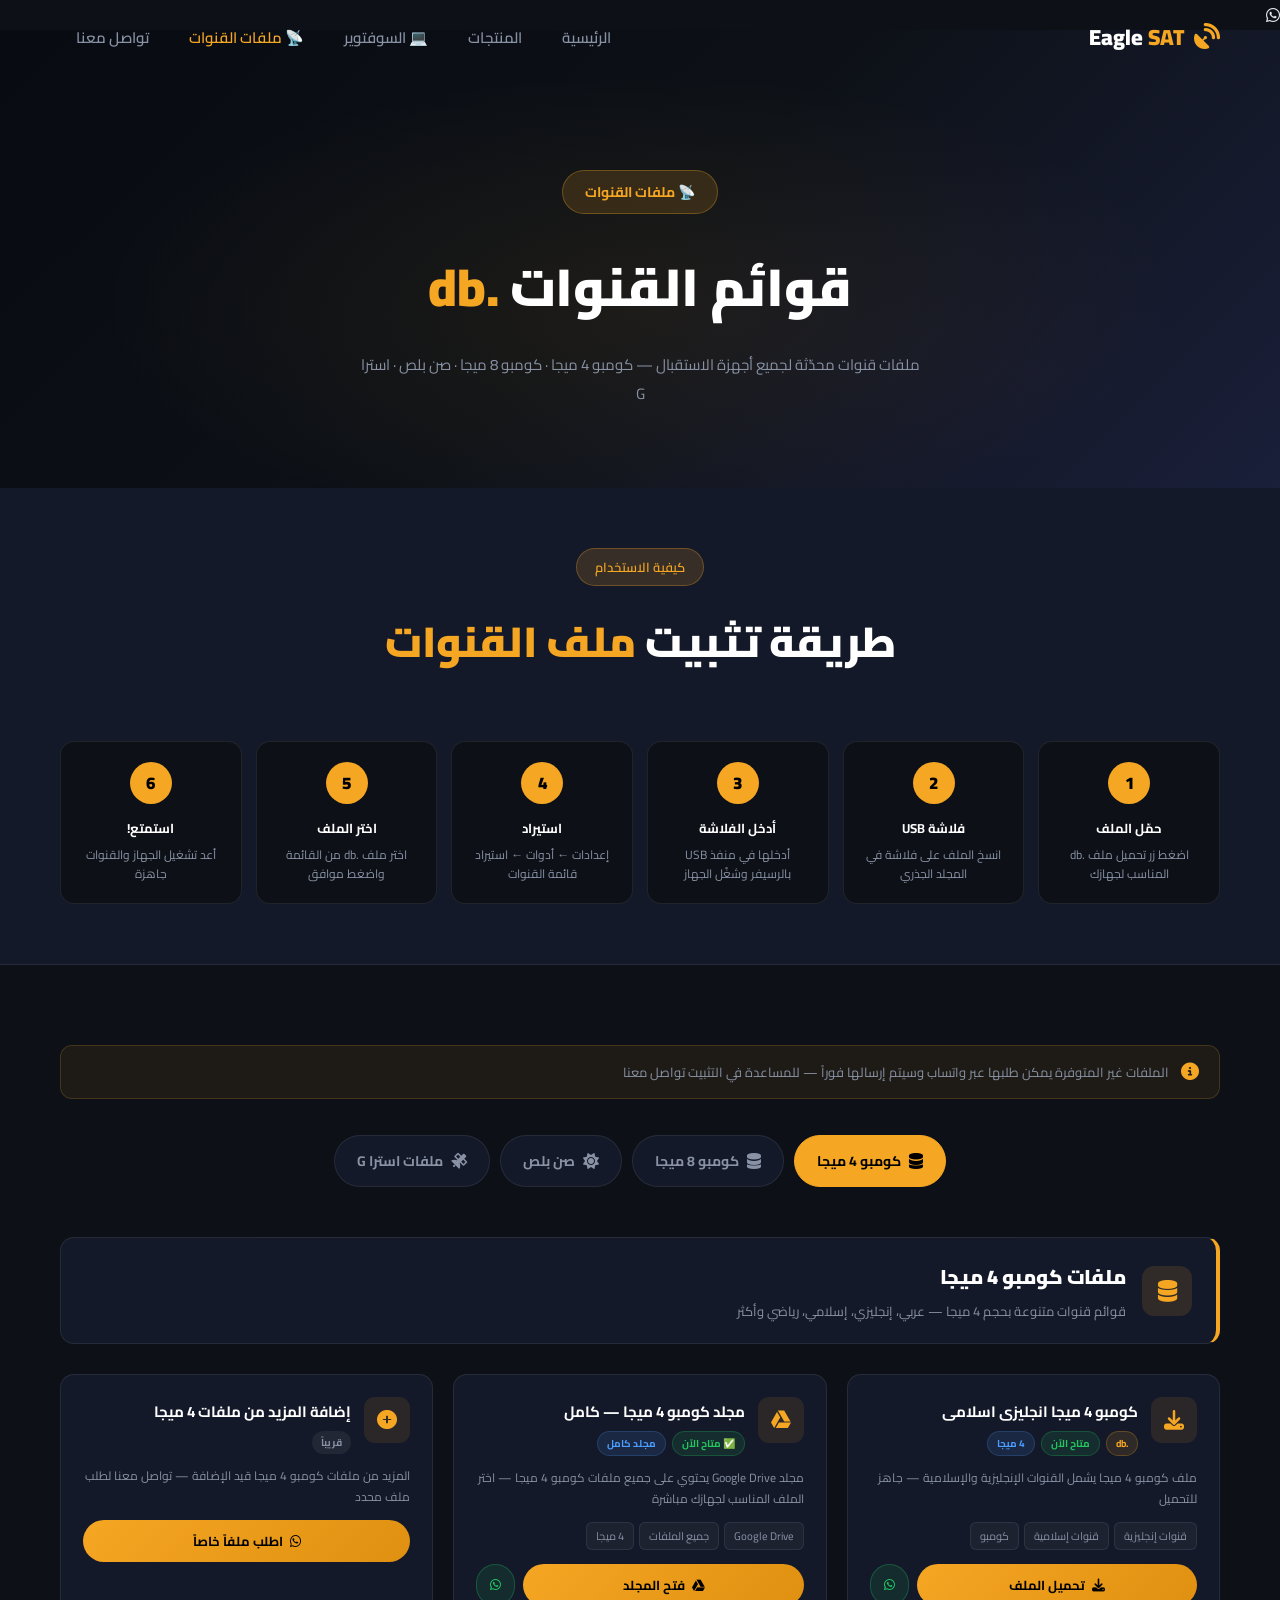
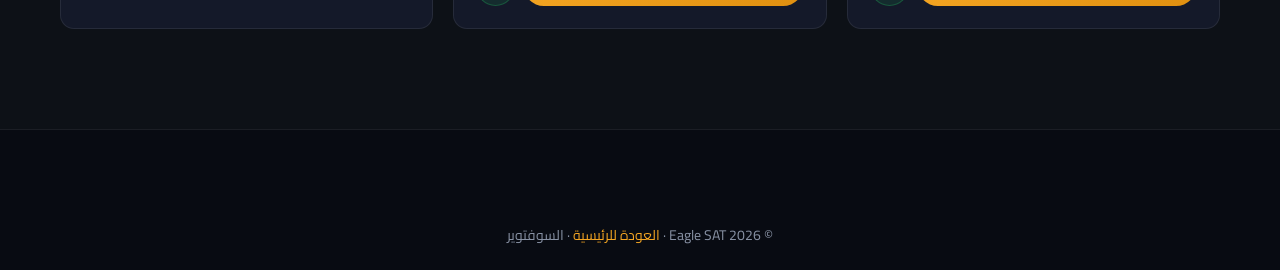
<file: channels.html>
<!DOCTYPE html>
<html lang="ar" dir="rtl">
<head>
  <meta charset="UTF-8"/>
  <meta name="viewport" content="width=device-width, initial-scale=1.0"/>
  <title>Eagle SAT — ملفات القنوات .db</title>
  <link href="https://fonts.googleapis.com/css2?family=Cairo:wght@400;600;700;900&display=swap" rel="stylesheet"/>
  <link rel="stylesheet" href="https://cdnjs.cloudflare.com/ajax/libs/font-awesome/6.5.0/css/all.min.css"/>
  <link rel="stylesheet" href="style.css"/>
  <style>
    .page-hero { padding:140px 20px 80px; text-align:center; background:linear-gradient(135deg,#080b12,#0d1117,#1a1f3a); position:relative; overflow:hidden; }
    .page-hero::after { content:''; position:absolute; inset:0; background:radial-gradient(ellipse at 50% 60%,rgba(245,166,35,0.07),transparent 60%); }
    .page-hero-content { position:relative; z-index:2; }
    .page-hero h1 { font-size:clamp(32px,5vw,52px); font-weight:900; color:#fff; margin-bottom:14px; }
    .page-hero p { color:var(--text-muted); font-size:15px; max-width:560px; margin:0 auto; }

    /* TABS */
    .cat-tabs { display:flex; flex-wrap:wrap; gap:10px; justify-content:center; margin-bottom:50px; }
    .cat-tab { display:flex; align-items:center; gap:8px; padding:12px 22px; background:var(--card-bg); border:1.5px solid var(--border); border-radius:50px; color:var(--text-muted); font-family:'Cairo',sans-serif; font-size:14px; font-weight:700; cursor:pointer; transition:var(--transition); }
    .cat-tab:hover { border-color:rgba(245,166,35,0.4); color:var(--primary); }
    .cat-tab.active { background:var(--primary); border-color:var(--primary); color:#000; }
    .cat-tab i { font-size:16px; }

    /* SECTION WRAPPER */
    .channels-section { padding:80px 0 100px; background:var(--dark); }
    .cat-section { display:none; }
    .cat-section.active { display:block; }

    /* SECTION HEADER INLINE */
    .cat-header { display:flex; align-items:center; gap:16px; margin-bottom:30px; padding:20px 24px; background:var(--card-bg); border:1px solid var(--border); border-radius:14px; border-right:4px solid var(--primary); }
    .cat-header-icon { width:50px; height:50px; min-width:50px; background:rgba(245,166,35,0.12); border-radius:12px; display:flex; align-items:center; justify-content:center; }
    .cat-header-icon i { font-size:22px; color:var(--primary); }
    .cat-header h2 { font-size:20px; font-weight:900; color:#fff; margin-bottom:4px; }
    .cat-header p { font-size:13px; color:var(--text-muted); }

    /* CHANNEL CARDS */
    .channels-grid { display:grid; grid-template-columns:repeat(auto-fill,minmax(290px,1fr)); gap:20px; }
    .ch-card { background:var(--card-bg); border:1px solid var(--border); border-radius:var(--radius); padding:22px; transition:var(--transition); position:relative; overflow:hidden; }
    .ch-card::before { content:''; position:absolute; top:0; right:0; width:100%; height:3px; background:linear-gradient(90deg,transparent,var(--primary),transparent); opacity:0; transition:var(--transition); }
    .ch-card:hover { border-color:rgba(245,166,35,0.3); transform:translateY(-4px); box-shadow:0 16px 40px rgba(0,0,0,0.4); }
    .ch-card:hover::before { opacity:1; }

    .ch-top { display:flex; align-items:flex-start; gap:13px; margin-bottom:12px; }
    .ch-icon { width:46px; height:46px; min-width:46px; background:rgba(245,166,35,0.1); border-radius:11px; display:flex; align-items:center; justify-content:center; }
    .ch-icon i { font-size:20px; color:var(--primary); }
    .ch-name { font-size:15px; font-weight:700; color:#fff; margin-bottom:5px; }
    .ch-tags { display:flex; gap:6px; flex-wrap:wrap; }
    .tag { font-size:10px; font-weight:700; padding:2px 9px; border-radius:50px; }
    .tag-db { background:rgba(245,166,35,0.12); color:var(--primary); border:1px solid rgba(245,166,35,0.25); }
    .tag-avail { background:rgba(34,197,94,0.12); color:#22c55e; border:1px solid rgba(34,197,94,0.25); }
    .tag-soon { background:rgba(255,255,255,0.06); color:var(--text-muted); }
    .tag-count { background:rgba(74,158,255,0.12); color:#4a9eff; border:1px solid rgba(74,158,255,0.2); }

    .ch-desc { color:var(--text-muted); font-size:12px; line-height:1.7; margin-bottom:13px; }
    .ch-sats { display:flex; flex-wrap:wrap; gap:5px; margin-bottom:14px; }
    .sat-tag { font-size:11px; background:rgba(255,255,255,0.04); color:var(--text-muted); padding:3px 9px; border-radius:6px; border:1px solid var(--border); }

    .ch-btns { display:flex; gap:8px; }
    .btn-dl { display:inline-flex; align-items:center; justify-content:center; gap:7px; background:linear-gradient(135deg,var(--primary),var(--primary-dark)); color:#000; font-family:'Cairo',sans-serif; font-weight:700; font-size:13px; padding:9px 16px; border-radius:50px; flex:1; transition:var(--transition); text-decoration:none; }
    .btn-dl:hover { transform:translateY(-2px); box-shadow:0 6px 20px rgba(245,166,35,0.4); }
    .btn-dl.soon { background:rgba(255,255,255,0.07); color:var(--text-muted); cursor:not-allowed; transform:none; box-shadow:none; }
    .btn-wa { display:inline-flex; align-items:center; gap:6px; background:rgba(37,211,102,0.1); color:#25d366; border:1px solid rgba(37,211,102,0.25); font-family:'Cairo',sans-serif; font-weight:700; font-size:12px; padding:9px 13px; border-radius:50px; transition:var(--transition); text-decoration:none; }
    .btn-wa:hover { background:#25d366; color:#fff; }

    /* HOW TO */
    .how-section { background:var(--card-bg); border-bottom:1px solid var(--border); padding:60px 0; }
    .how-grid { display:grid; grid-template-columns:repeat(auto-fill,minmax(180px,1fr)); gap:14px; }
    .how-step { background:var(--dark); border:1px solid var(--border); border-radius:var(--radius); padding:20px; text-align:center; }
    .how-num { width:42px; height:42px; background:var(--primary); color:#000; font-size:17px; font-weight:900; border-radius:50%; display:flex; align-items:center; justify-content:center; margin:0 auto 12px; }
    .how-step h4 { font-size:13px; font-weight:700; color:#fff; margin-bottom:5px; }
    .how-step p { color:var(--text-muted); font-size:12px; line-height:1.6; }

    /* NOTICE */
    .notice { background:rgba(245,166,35,0.07); border:1px solid rgba(245,166,35,0.18); border-radius:12px; padding:14px 20px; margin-bottom:36px; display:flex; align-items:center; gap:12px; color:var(--text-muted); font-size:13px; }
    .notice i { color:var(--primary); font-size:18px; min-width:18px; }

    @media(max-width:768px){ .cat-tab span { display:none; } .cat-tab { padding:10px 14px; } }
  </style>
</head>
<body>

  <a href="https://wa.me/201012060642" target="_blank" class="whatsapp-float"><i class="fab fa-whatsapp"></i></a>

  <nav class="navbar" id="navbar">
    <div class="nav-container">
      <div class="logo"><i class="fas fa-satellite-dish"></i><span>Eagle <span class="highlight">SAT</span></span></div>
      <ul class="nav-links" id="navLinks">
        <li><a href="index.html">الرئيسية</a></li>
        <li><a href="index.html#products">المنتجات</a></li>
        <li><a href="software.html">💻 السوفتوير</a></li>
        <li><a href="channels.html" style="color:var(--primary)">📡 ملفات القنوات</a></li>
        <li><a href="index.html#contact">تواصل معنا</a></li>
      </ul>
      <div class="hamburger" id="hamburger"><span></span><span></span><span></span></div>
    </div>
  </nav>

  <!-- HERO -->
  <div class="page-hero">
    <div class="page-hero-content">
      <div class="hero-badge">📡 ملفات القنوات</div>
      <h1>قوائم القنوات <span class="highlight">.db</span></h1>
      <p>ملفات قنوات محدّثة لجميع أجهزة الاستقبال — كومبو 4 ميجا · كومبو 8 ميجا · صن بلص · استرا G</p>
    </div>
  </div>

  <!-- HOW TO -->
  <section class="how-section">
    <div class="container">
      <div class="section-header">
        <span class="section-badge">كيفية الاستخدام</span>
        <h2>طريقة تثبيت <span class="highlight">ملف القنوات</span></h2>
      </div>
      <div class="how-grid">
        <div class="how-step"><div class="how-num">1</div><h4>حمّل الملف</h4><p>اضغط زر تحميل ملف .db المناسب لجهازك</p></div>
        <div class="how-step"><div class="how-num">2</div><h4>فلاشة USB</h4><p>انسخ الملف على فلاشة في المجلد الجذري</p></div>
        <div class="how-step"><div class="how-num">3</div><h4>أدخل الفلاشة</h4><p>أدخلها في منفذ USB بالرسيفر وشغّل الجهاز</p></div>
        <div class="how-step"><div class="how-num">4</div><h4>استيراد</h4><p>إعدادات ← أدوات ← استيراد قائمة القنوات</p></div>
        <div class="how-step"><div class="how-num">5</div><h4>اختر الملف</h4><p>اختر ملف .db من القائمة واضغط موافق</p></div>
        <div class="how-step"><div class="how-num">6</div><h4>استمتع!</h4><p>أعد تشغيل الجهاز والقنوات جاهزة</p></div>
      </div>
    </div>
  </section>

  <!-- MAIN CONTENT -->
  <section class="channels-section">
    <div class="container">

      <div class="notice">
        <i class="fas fa-info-circle"></i>
        الملفات غير المتوفرة يمكن طلبها عبر واتساب وسيتم إرسالها فوراً — للمساعدة في التثبيت تواصل معنا
      </div>

      <!-- CATEGORY TABS -->
      <div class="cat-tabs">
        <button class="cat-tab active" onclick="showCat(this,'combo4')">
          <i class="fas fa-database"></i><span>كومبو 4 ميجا</span>
        </button>
        <button class="cat-tab" onclick="showCat(this,'combo8')">
          <i class="fas fa-database"></i><span>كومبو 8 ميجا</span>
        </button>
        <button class="cat-tab" onclick="showCat(this,'sunplus')">
          <i class="fas fa-sun"></i><span>صن بلص</span>
        </button>
        <button class="cat-tab" onclick="showCat(this,'astrag')">
          <i class="fas fa-satellite"></i><span>ملفات استرا G</span>
        </button>
      </div>

      <!-- ===== كومبو 4 ميجا ===== -->
      <div class="cat-section active" id="cat-combo4">
        <div class="cat-header">
          <div class="cat-header-icon"><i class="fas fa-database"></i></div>
          <div>
            <h2>ملفات كومبو 4 ميجا</h2>
            <p>قوائم قنوات متنوعة بحجم 4 ميجا — عربي، إنجليزي، إسلامي، رياضي وأكثر</p>
          </div>
        </div>
        <div class="channels-grid">

          <div class="ch-card">
            <div class="ch-top">
              <div class="ch-icon"><i class="fas fa-download"></i></div>
              <div>
                <div class="ch-name">كومبو 4 ميجا انجليزى اسلامى</div>
                <div class="ch-tags">
                  <span class="tag tag-db">.db</span>
                  <span class="tag tag-avail">متاح الآن</span>
                  <span class="tag tag-count">4 ميجا</span>
                </div>
              </div>
            </div>
            <p class="ch-desc">ملف كومبو 4 ميجا يشمل القنوات الإنجليزية والإسلامية — جاهز للتحميل</p>
            <div class="ch-sats">
              <span class="sat-tag">قنوات إنجليزية</span>
              <span class="sat-tag">قنوات إسلامية</span>
              <span class="sat-tag">كومبو</span>
            </div>
            <div class="ch-btns">
              <a href="https://drive.google.com/uc?export=download&id=1BWoKT7B6Hfti8eqqPzzRZDi87PbA__Z4"
                 target="_blank" class="btn-dl">
                <i class="fas fa-download"></i> تحميل الملف
              </a>
              <a href="https://wa.me/201012060642?text=أريد مساعدة في ملف كومبو 4 ميجا انجليزى اسلامى"
                 target="_blank" class="btn-wa">
                <i class="fab fa-whatsapp"></i>
              </a>
            </div>
          </div>

          <div class="ch-card">
            <div class="ch-top">
              <div class="ch-icon"><i class="fab fa-google-drive"></i></div>
              <div>
                <div class="ch-name">مجلد كومبو 4 ميجا — كامل</div>
                <div class="ch-tags">
                  <span class="tag tag-avail">✅ متاح الآن</span>
                  <span class="tag tag-count">مجلد كامل</span>
                </div>
              </div>
            </div>
            <p class="ch-desc">مجلد Google Drive يحتوي على جميع ملفات كومبو 4 ميجا — اختر الملف المناسب لجهازك مباشرة</p>
            <div class="ch-sats">
              <span class="sat-tag">Google Drive</span>
              <span class="sat-tag">جميع الملفات</span>
              <span class="sat-tag">4 ميجا</span>
            </div>
            <div class="ch-btns">
              <a href="https://drive.google.com/drive/folders/1DBQa3uVEqFCukltZRsmZpNtvetyqsH1M?usp=drive_link"
                 target="_blank" class="btn-dl">
                <i class="fab fa-google-drive"></i> فتح المجلد
              </a>
              <a href="https://wa.me/201012060642?text=أريد مساعدة في ملفات كومبو 4 ميجا"
                 target="_blank" class="btn-wa">
                <i class="fab fa-whatsapp"></i>
              </a>
            </div>
          </div>

          <div class="ch-card">
            <div class="ch-top">
              <div class="ch-icon"><i class="fas fa-plus-circle"></i></div>
              <div>
                <div class="ch-name">إضافة المزيد من ملفات 4 ميجا</div>
                <div class="ch-tags"><span class="tag tag-soon">قريباً</span></div>
              </div>
            </div>
            <p class="ch-desc">المزيد من ملفات كومبو 4 ميجا قيد الإضافة — تواصل معنا لطلب ملف محدد</p>
            <div class="ch-btns">
              <a href="https://wa.me/201012060642?text=أريد ملف كومبو 4 ميجا: "
                 target="_blank" class="btn-dl">
                <i class="fab fa-whatsapp"></i> اطلب ملفاً خاصاً
              </a>
            </div>
          </div>

        </div>
      </div>

      <!-- ===== كومبو 8 ميجا ===== -->
      <div class="cat-section" id="cat-combo8">
        <div class="cat-header">
          <div class="cat-header-icon"><i class="fas fa-database"></i></div>
          <div>
            <h2>ملفات كومبو 8 ميجا</h2>
            <p>قوائم قنوات موسعة بحجم 8 ميجا — تغطية أوسع وقنوات أكثر</p>
          </div>
        </div>
        <div class="channels-grid">

          <div class="ch-card">
            <div class="ch-top">
              <div class="ch-icon"><i class="fas fa-database"></i></div>
              <div>
                <div class="ch-name">كومبو 8 ميجا عربى</div>
                <div class="ch-tags">
                  <span class="tag tag-db">.db</span>
                  <span class="tag tag-soon">قريباً</span>
                  <span class="tag tag-count">8 ميجا</span>
                </div>
              </div>
            </div>
            <p class="ch-desc">ملف كومبو 8 ميجا شامل للقنوات العربية من جميع الأقمار</p>
            <div class="ch-sats">
              <span class="sat-tag">Nilesat 7W</span>
              <span class="sat-tag">Badr 26E</span>
              <span class="sat-tag">Arabsat 30.5E</span>
            </div>
            <div class="ch-btns">
              <a href="#" class="btn-dl soon"><i class="fas fa-download"></i> قريباً</a>
              <a href="https://wa.me/201012060642?text=أريد ملف كومبو 8 ميجا عربى"
                 target="_blank" class="btn-wa"><i class="fab fa-whatsapp"></i> اطلب</a>
            </div>
          </div>

          <div class="ch-card">
            <div class="ch-top">
              <div class="ch-icon"><i class="fas fa-database"></i></div>
              <div>
                <div class="ch-name">كومبو 8 ميجا انجليزى اسلامى</div>
                <div class="ch-tags">
                  <span class="tag tag-db">.db</span>
                  <span class="tag tag-soon">قريباً</span>
                  <span class="tag tag-count">8 ميجا</span>
                </div>
              </div>
            </div>
            <p class="ch-desc">ملف كومبو 8 ميجا يشمل القنوات الإنجليزية والإسلامية بتغطية موسعة</p>
            <div class="ch-sats">
              <span class="sat-tag">قنوات إنجليزية</span>
              <span class="sat-tag">قنوات إسلامية</span>
              <span class="sat-tag">8 ميجا</span>
            </div>
            <div class="ch-btns">
              <a href="#" class="btn-dl soon"><i class="fas fa-download"></i> قريباً</a>
              <a href="https://wa.me/201012060642?text=أريد ملف كومبو 8 ميجا انجليزى اسلامى"
                 target="_blank" class="btn-wa"><i class="fab fa-whatsapp"></i> اطلب</a>
            </div>
          </div>

          <div class="ch-card">
            <div class="ch-top">
              <div class="ch-icon"><i class="fab fa-google-drive"></i></div>
              <div>
                <div class="ch-name">مجلد كومبو 8 ميجا — كامل</div>
                <div class="ch-tags">
                  <span class="tag tag-avail">✅ متاح الآن</span>
                  <span class="tag tag-count">مجلد كامل</span>
                </div>
              </div>
            </div>
            <p class="ch-desc">مجلد Google Drive يحتوي على جميع ملفات كومبو 8 ميجا — اختر الملف المناسب لجهازك مباشرة</p>
            <div class="ch-sats">
              <span class="sat-tag">Google Drive</span>
              <span class="sat-tag">جميع الملفات</span>
              <span class="sat-tag">8 ميجا</span>
            </div>
            <div class="ch-btns">
              <a href="https://drive.google.com/drive/folders/13UA844H3W4xDGWLv1rP0L22DrKXNKL-S?usp=drive_link"
                 target="_blank" class="btn-dl">
                <i class="fab fa-google-drive"></i> فتح المجلد
              </a>
              <a href="https://wa.me/201012060642?text=أريد مساعدة في ملفات كومبو 8 ميجا"
                 target="_blank" class="btn-wa">
                <i class="fab fa-whatsapp"></i>
              </a>
            </div>
          </div>

          <div class="ch-card">
            <div class="ch-top">
              <div class="ch-icon"><i class="fas fa-plus-circle"></i></div>
              <div>
                <div class="ch-name">طلب ملف كومبو 8 ميجا خاص</div>
                <div class="ch-tags"><span class="tag tag-soon">طلب</span></div>
              </div>
            </div>
            <p class="ch-desc">تواصل معنا لطلب ملف كومبو 8 ميجا مخصص لجهازك أو لأقمار محددة</p>
            <div class="ch-btns">
              <a href="https://wa.me/201012060642?text=أريد ملف كومبو 8 ميجا: "
                 target="_blank" class="btn-dl">
                <i class="fab fa-whatsapp"></i> اطلب ملفاً خاصاً
              </a>
            </div>
          </div>

        </div>
      </div>

      <!-- ===== صن بلص ===== -->
      <div class="cat-section" id="cat-sunplus">
        <div class="cat-header">
          <div class="cat-header-icon"><i class="fas fa-sun"></i></div>
          <div>
            <h2>ملفات صن بلص</h2>
            <p>قوائم قنوات مخصصة لأجهزة صن بلص — محدّثة باستمرار</p>
          </div>
        </div>
        <div class="channels-grid">

          <div class="ch-card">
            <div class="ch-top">
              <div class="ch-icon"><i class="fas fa-database"></i></div>
              <div>
                <div class="ch-name">صن بلص — قنوات عربية</div>
                <div class="ch-tags">
                  <span class="tag tag-db">.db</span>
                  <span class="tag tag-soon">قريباً</span>
                  <span class="tag tag-count">+5000 قناة</span>
                </div>
              </div>
            </div>
            <p class="ch-desc">ملف قنوات لأجهزة صن بلص يغطي جميع القنوات العربية والإسلامية</p>
            <div class="ch-sats">
              <span class="sat-tag">Nilesat 7W</span>
              <span class="sat-tag">Badr 26E</span>
              <span class="sat-tag">Arabsat 30.5E</span>
            </div>
            <div class="ch-btns">
              <a href="#" class="btn-dl soon"><i class="fas fa-download"></i> قريباً</a>
              <a href="https://wa.me/201012060642?text=أريد ملف قنوات صن بلص"
                 target="_blank" class="btn-wa"><i class="fab fa-whatsapp"></i> اطلب</a>
            </div>
          </div>

          <div class="ch-card">
            <div class="ch-top">
              <div class="ch-icon"><i class="fas fa-database"></i></div>
              <div>
                <div class="ch-name">صن بلص — قنوات عالمية</div>
                <div class="ch-tags">
                  <span class="tag tag-db">.db</span>
                  <span class="tag tag-soon">قريباً</span>
                  <span class="tag tag-count">+8000 قناة</span>
                </div>
              </div>
            </div>
            <p class="ch-desc">ملف قنوات موسع لأجهزة صن بلص يشمل الأقمار العربية والأوروبية</p>
            <div class="ch-sats">
              <span class="sat-tag">Nilesat 7W</span>
              <span class="sat-tag">Hotbird 13E</span>
              <span class="sat-tag">Astra 19.2E</span>
              <span class="sat-tag">Turksat 42E</span>
            </div>
            <div class="ch-btns">
              <a href="#" class="btn-dl soon"><i class="fas fa-download"></i> قريباً</a>
              <a href="https://wa.me/201012060642?text=أريد ملف قنوات صن بلص عالمية"
                 target="_blank" class="btn-wa"><i class="fab fa-whatsapp"></i> اطلب</a>
            </div>
          </div>

          <div class="ch-card">
            <div class="ch-top">
              <div class="ch-icon"><i class="fab fa-google-drive"></i></div>
              <div>
                <div class="ch-name">مجلد صن بلص — كامل</div>
                <div class="ch-tags">
                  <span class="tag tag-avail">✅ متاح الآن</span>
                  <span class="tag tag-count">مجلد كامل</span>
                </div>
              </div>
            </div>
            <p class="ch-desc">مجلد Google Drive يحتوي على جميع ملفات صن بلص — اختر الملف المناسب لجهازك مباشرة</p>
            <div class="ch-sats">
              <span class="sat-tag">Google Drive</span>
              <span class="sat-tag">جميع الملفات</span>
              <span class="sat-tag">صن بلص</span>
            </div>
            <div class="ch-btns">
              <a href="https://drive.google.com/drive/folders/16sdmZWg7W-r0j_s0PgzFnGBfdncZ6z-l?usp=drive_link"
                 target="_blank" class="btn-dl">
                <i class="fab fa-google-drive"></i> فتح المجلد
              </a>
              <a href="https://wa.me/201012060642?text=أريد مساعدة في ملفات صن بلص"
                 target="_blank" class="btn-wa">
                <i class="fab fa-whatsapp"></i>
              </a>
            </div>
          </div>

          <div class="ch-card">
            <div class="ch-top">
              <div class="ch-icon"><i class="fas fa-plus-circle"></i></div>
              <div>
                <div class="ch-name">طلب ملف صن بلص خاص</div>
                <div class="ch-tags"><span class="tag tag-soon">طلب</span></div>
              </div>
            </div>
            <p class="ch-desc">تواصل معنا وحدد القنوات أو الأقمار التي تريدها وسنعدّ لك الملف</p>
            <div class="ch-btns">
              <a href="https://wa.me/201012060642?text=أريد ملف صن بلص خاص: "
                 target="_blank" class="btn-dl">
                <i class="fab fa-whatsapp"></i> اطلب ملفاً خاصاً
              </a>
            </div>
          </div>

        </div>
      </div>

      <!-- ===== ملفات استرا G ===== -->
      <div class="cat-section" id="cat-astrag">
        <div class="cat-header">
          <div class="cat-header-icon"><i class="fas fa-satellite"></i></div>
          <div>
            <h2>ملفات استرا G</h2>
            <p>قوائم قنوات مخصصة لأجهزة استرا G — تغطية شاملة للأقمار</p>
          </div>
        </div>
        <div class="channels-grid">

          <div class="ch-card">
            <div class="ch-top">
              <div class="ch-icon"><i class="fas fa-database"></i></div>
              <div>
                <div class="ch-name">استرا G — قنوات عربية</div>
                <div class="ch-tags">
                  <span class="tag tag-db">.db</span>
                  <span class="tag tag-soon">قريباً</span>
                  <span class="tag tag-count">+6000 قناة</span>
                </div>
              </div>
            </div>
            <p class="ch-desc">ملف قنوات لأجهزة استرا G يغطي القنوات العربية من الأقمار الرئيسية</p>
            <div class="ch-sats">
              <span class="sat-tag">Nilesat 7W</span>
              <span class="sat-tag">Badr 26E</span>
              <span class="sat-tag">Arabsat 30.5E</span>
            </div>
            <div class="ch-btns">
              <a href="#" class="btn-dl soon"><i class="fas fa-download"></i> قريباً</a>
              <a href="https://wa.me/201012060642?text=أريد ملف قنوات استرا G عربية"
                 target="_blank" class="btn-wa"><i class="fab fa-whatsapp"></i> اطلب</a>
            </div>
          </div>

          <div class="ch-card">
            <div class="ch-top">
              <div class="ch-icon"><i class="fas fa-database"></i></div>
              <div>
                <div class="ch-name">استرا G — قنوات أوروبية</div>
                <div class="ch-tags">
                  <span class="tag tag-db">.db</span>
                  <span class="tag tag-soon">قريباً</span>
                  <span class="tag tag-count">+7000 قناة</span>
                </div>
              </div>
            </div>
            <p class="ch-desc">ملف قنوات لأجهزة استرا G يشمل القنوات الأوروبية من Astra وHotbird</p>
            <div class="ch-sats">
              <span class="sat-tag">Astra 19.2E</span>
              <span class="sat-tag">Hotbird 13E</span>
              <span class="sat-tag">Eutelsat 8W</span>
            </div>
            <div class="ch-btns">
              <a href="#" class="btn-dl soon"><i class="fas fa-download"></i> قريباً</a>
              <a href="https://wa.me/201012060642?text=أريد ملف قنوات استرا G أوروبية"
                 target="_blank" class="btn-wa"><i class="fab fa-whatsapp"></i> اطلب</a>
            </div>
          </div>

          <div class="ch-card">
            <div class="ch-top">
              <div class="ch-icon"><i class="fas fa-database"></i></div>
              <div>
                <div class="ch-name">استرا G — كومبو شامل</div>
                <div class="ch-tags">
                  <span class="tag tag-db">.db</span>
                  <span class="tag tag-soon">قريباً</span>
                  <span class="tag tag-count">+10000 قناة</span>
                </div>
              </div>
            </div>
            <p class="ch-desc">ملف كومبو شامل لأجهزة استرا G يجمع جميع الأقمار العربية والعالمية</p>
            <div class="ch-sats">
              <span class="sat-tag">Nilesat 7W</span>
              <span class="sat-tag">Badr 26E</span>
              <span class="sat-tag">Astra 19.2E</span>
              <span class="sat-tag">Hotbird 13E</span>
              <span class="sat-tag">Turksat 42E</span>
            </div>
            <div class="ch-btns">
              <a href="#" class="btn-dl soon"><i class="fas fa-download"></i> قريباً</a>
              <a href="https://wa.me/201012060642?text=أريد ملف قنوات استرا G كومبو شامل"
                 target="_blank" class="btn-wa"><i class="fab fa-whatsapp"></i> اطلب</a>
            </div>
          </div>

          <div class="ch-card">
            <div class="ch-top">
              <div class="ch-icon"><i class="fab fa-google-drive"></i></div>
              <div>
                <div class="ch-name">مجلد استرا G — كامل</div>
                <div class="ch-tags">
                  <span class="tag tag-avail">✅ متاح الآن</span>
                  <span class="tag tag-count">مجلد كامل</span>
                </div>
              </div>
            </div>
            <p class="ch-desc">مجلد Google Drive يحتوي على جميع ملفات استرا G — اختر الملف المناسب لجهازك مباشرة</p>
            <div class="ch-sats">
              <span class="sat-tag">Google Drive</span>
              <span class="sat-tag">جميع الملفات</span>
              <span class="sat-tag">استرا G</span>
            </div>
            <div class="ch-btns">
              <a href="https://drive.google.com/drive/folders/1wAExAJbR3f_DCsavLQQaVgJeZIdt8lxn?usp=drive_link"
                 target="_blank" class="btn-dl">
                <i class="fab fa-google-drive"></i> فتح المجلد
              </a>
              <a href="https://wa.me/201012060642?text=أريد مساعدة في ملفات استرا G"
                 target="_blank" class="btn-wa">
                <i class="fab fa-whatsapp"></i>
              </a>
            </div>
          </div>

          <div class="ch-card">
            <div class="ch-top">
              <div class="ch-icon"><i class="fas fa-plus-circle"></i></div>
              <div>
                <div class="ch-name">طلب ملف استرا G خاص</div>
                <div class="ch-tags"><span class="tag tag-soon">طلب</span></div>
              </div>
            </div>
            <p class="ch-desc">تواصل معنا لطلب ملف قنوات استرا G مخصص لأقمار أو قنوات محددة</p>
            <div class="ch-btns">
              <a href="https://wa.me/201012060642?text=أريد ملف استرا G خاص: "
                 target="_blank" class="btn-dl">
                <i class="fab fa-whatsapp"></i> اطلب ملفاً خاصاً
              </a>
            </div>
          </div>

        </div>
      </div>

    </div>
  </section>

  <footer class="footer">
    <div class="container">
      <div class="footer-bottom" style="border-top:none">
        <p>© 2026 Eagle SAT · <a href="index.html" style="color:var(--primary)">العودة للرئيسية</a> · <a href="software.html" style="color:var(--text-muted)">السوفتوير</a></p>
      </div>
    </div>
  </footer>

  <script>
    document.getElementById('hamburger').onclick = () => document.getElementById('navLinks').classList.toggle('open');

    function showCat(btn, cat) {
      document.querySelectorAll('.cat-tab').forEach(t => t.classList.remove('active'));
      document.querySelectorAll('.cat-section').forEach(s => s.classList.remove('active'));
      btn.classList.add('active');
      document.getElementById('cat-' + cat).classList.add('active');
    }

    window.addEventListener('scroll', () => {
      document.getElementById('navbar').classList.toggle('scrolled', window.scrollY > 50);
    });
  </script>
</body>
</html>
</file>
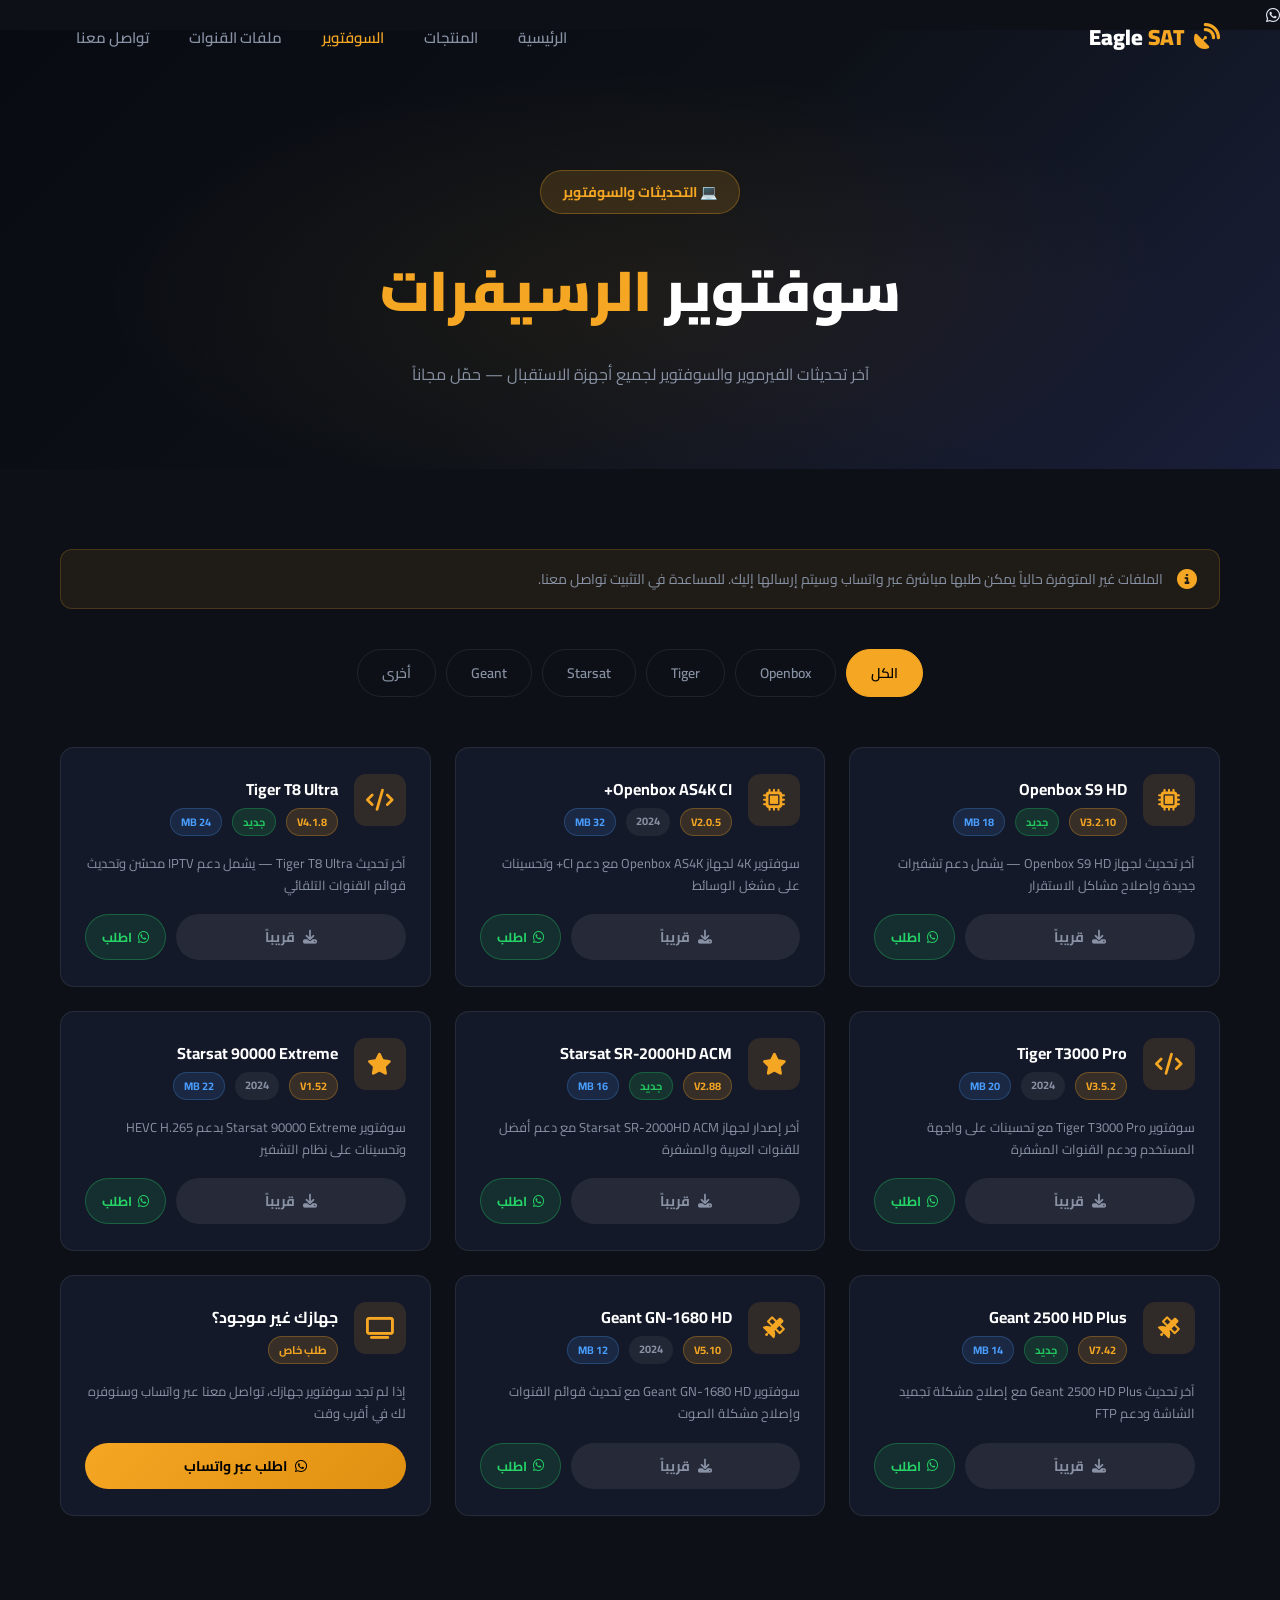
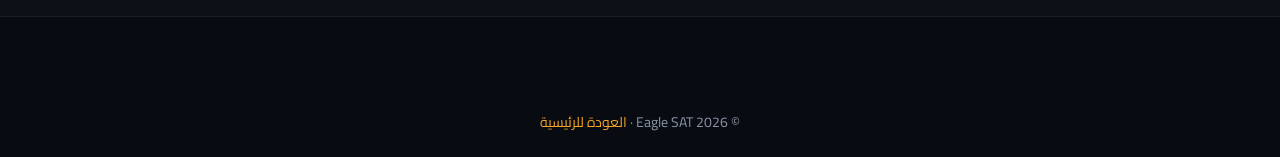
<file: software.html>
<!DOCTYPE html>
<html lang="ar" dir="rtl">
<head>
  <meta charset="UTF-8"/>
  <meta name="viewport" content="width=device-width, initial-scale=1.0"/>
  <title>Eagle SAT — السوفتوير والتحديثات</title>
  <link href="https://fonts.googleapis.com/css2?family=Cairo:wght@400;600;700;900&display=swap" rel="stylesheet"/>
  <link rel="stylesheet" href="https://cdnjs.cloudflare.com/ajax/libs/font-awesome/6.5.0/css/all.min.css"/>
  <link rel="stylesheet" href="style.css"/>
  <style>
    .page-hero {
      padding: 140px 20px 80px;
      text-align: center;
      background: linear-gradient(135deg, #080b12, #0d1117, #1a1f3a);
      position: relative;
      overflow: hidden;
    }
    .page-hero::after {
      content: '';
      position: absolute;
      inset: 0;
      background: radial-gradient(ellipse at 50% 60%, rgba(245,166,35,0.07), transparent 60%);
    }
    .page-hero-content { position: relative; z-index: 2; }
    .page-hero h1 { font-size: clamp(32px,5vw,56px); font-weight: 900; color: #fff; margin-bottom: 16px; }
    .page-hero p { color: var(--text-muted); font-size: 16px; max-width: 560px; margin: 0 auto; }

    /* FILTER BAR */
    .filter-bar {
      display: flex;
      justify-content: center;
      gap: 10px;
      flex-wrap: wrap;
      margin-bottom: 50px;
    }

    /* SOFTWARE CARDS */
    .software-grid {
      display: grid;
      grid-template-columns: repeat(auto-fill, minmax(320px, 1fr));
      gap: 24px;
    }
    .sw-card {
      background: var(--card-bg);
      border: 1px solid var(--border);
      border-radius: var(--radius);
      padding: 26px 24px;
      transition: var(--transition);
      position: relative;
      overflow: hidden;
    }
    .sw-card::before {
      content: '';
      position: absolute;
      top: 0; right: 0;
      width: 100%; height: 3px;
      background: linear-gradient(90deg, transparent, var(--primary), transparent);
      opacity: 0;
      transition: var(--transition);
    }
    .sw-card:hover { border-color: rgba(245,166,35,0.3); transform: translateY(-4px); box-shadow: 0 16px 40px rgba(0,0,0,0.4); }
    .sw-card:hover::before { opacity: 1; }
    .sw-card.hidden { display: none; }

    .sw-card-top { display: flex; align-items: flex-start; gap: 16px; margin-bottom: 16px; }
    .sw-icon { width: 52px; height: 52px; min-width: 52px; background: rgba(245,166,35,0.12); border-radius: 12px; display: flex; align-items: center; justify-content: center; }
    .sw-icon i { font-size: 22px; color: var(--primary); }
    .sw-info h3 { font-size: 16px; font-weight: 700; color: #fff; margin-bottom: 4px; }
    .sw-info .sw-meta { display: flex; gap: 10px; flex-wrap: wrap; }
    .sw-badge { display: inline-block; font-size: 11px; font-weight: 700; padding: 3px 10px; border-radius: 50px; }
    .sw-badge.version { background: rgba(245,166,35,0.15); color: var(--primary); border: 1px solid rgba(245,166,35,0.3); }
    .sw-badge.date { background: rgba(255,255,255,0.06); color: var(--text-muted); }
    .sw-badge.new { background: rgba(34,197,94,0.15); color: #22c55e; border: 1px solid rgba(34,197,94,0.3); }
    .sw-badge.size { background: rgba(74,158,255,0.12); color: #4a9eff; border: 1px solid rgba(74,158,255,0.25); }

    .sw-desc { color: var(--text-muted); font-size: 13px; line-height: 1.7; margin-bottom: 18px; }

    .sw-card-bottom { display: flex; gap: 10px; align-items: center; }
    .btn-download {
      display: inline-flex; align-items: center; gap: 8px;
      background: linear-gradient(135deg, var(--primary), var(--primary-dark));
      color: #000; font-family: 'Cairo', sans-serif; font-weight: 700;
      font-size: 14px; padding: 10px 20px; border-radius: 50px;
      border: none; cursor: pointer; transition: var(--transition); flex: 1; justify-content: center;
    }
    .btn-download:hover { transform: translateY(-2px); box-shadow: 0 6px 20px rgba(245,166,35,0.4); }
    .btn-download.disabled {
      background: rgba(255,255,255,0.07);
      color: var(--text-muted);
      cursor: not-allowed;
      box-shadow: none;
      transform: none;
    }
    .btn-whatsapp-sw {
      display: inline-flex; align-items: center; gap: 6px;
      background: rgba(37,211,102,0.12); color: #25d366;
      border: 1px solid rgba(37,211,102,0.3);
      font-family: 'Cairo', sans-serif; font-weight: 700;
      font-size: 13px; padding: 10px 16px; border-radius: 50px;
      cursor: pointer; transition: var(--transition); text-decoration: none;
    }
    .btn-whatsapp-sw:hover { background: #25d366; color: #fff; }

    .no-link-note { font-size: 12px; color: var(--text-muted); text-align: center; margin-top: 6px; }

    /* NOTICE BANNER */
    .notice-banner {
      background: rgba(245,166,35,0.08);
      border: 1px solid rgba(245,166,35,0.2);
      border-radius: 12px;
      padding: 16px 22px;
      margin-bottom: 40px;
      display: flex;
      align-items: center;
      gap: 14px;
      color: var(--text-muted);
      font-size: 14px;
    }
    .notice-banner i { color: var(--primary); font-size: 20px; min-width: 20px; }

    /* SECTION */
    .sw-section { padding: 80px 0 100px; background: var(--dark); }
  </style>
</head>
<body>

  <!-- WHATSAPP FLOAT -->
  <a href="https://wa.me/201012060642" target="_blank" class="whatsapp-float"><i class="fab fa-whatsapp"></i></a>

  <!-- NAVBAR -->
  <nav class="navbar" id="navbar">
    <div class="nav-container">
      <div class="logo"><i class="fas fa-satellite-dish"></i><span>Eagle <span class="highlight">SAT</span></span></div>
      <ul class="nav-links" id="navLinks">
        <li><a href="index.html">الرئيسية</a></li>
        <li><a href="index.html#products">المنتجات</a></li>
        <li><a href="software.html" style="color:var(--primary)">السوفتوير</a></li>
        <li><a href="channels.html">ملفات القنوات</a></li>
        <li><a href="index.html#contact">تواصل معنا</a></li>
      </ul>
      <div class="hamburger" id="hamburger"><span></span><span></span><span></span></div>
    </div>
  </nav>

  <!-- PAGE HERO -->
  <div class="page-hero">
    <div class="page-hero-content">
      <div class="hero-badge">💻 التحديثات والسوفتوير</div>
      <h1>سوفتوير <span class="highlight">الرسيفرات</span></h1>
      <p>آخر تحديثات الفيرموير والسوفتوير لجميع أجهزة الاستقبال — حمّل مجاناً</p>
    </div>
  </div>

  <!-- CONTENT -->
  <section class="sw-section">
    <div class="container">

      <!-- NOTICE -->
      <div class="notice-banner">
        <i class="fas fa-info-circle"></i>
        <span>الملفات غير المتوفرة حالياً يمكن طلبها مباشرة عبر واتساب وسيتم إرسالها إليك. للمساعدة في التثبيت تواصل معنا.</span>
      </div>

      <!-- FILTER -->
      <div class="filter-bar">
        <button class="tab active" onclick="filterSW(this,'all')">الكل</button>
        <button class="tab" onclick="filterSW(this,'openbox')">Openbox</button>
        <button class="tab" onclick="filterSW(this,'tiger')">Tiger</button>
        <button class="tab" onclick="filterSW(this,'starsat')">Starsat</button>
        <button class="tab" onclick="filterSW(this,'geant')">Geant</button>
        <button class="tab" onclick="filterSW(this,'other')">أخرى</button>
      </div>

      <div class="software-grid">

        <!-- OPENBOX -->
        <div class="sw-card" data-sw="openbox">
          <div class="sw-card-top">
            <div class="sw-icon"><i class="fas fa-microchip"></i></div>
            <div class="sw-info">
              <h3>Openbox S9 HD</h3>
              <div class="sw-meta">
                <span class="sw-badge version">V3.2.10</span>
                <span class="sw-badge new">جديد</span>
                <span class="sw-badge size">18 MB</span>
              </div>
            </div>
          </div>
          <p class="sw-desc">آخر تحديث لجهاز Openbox S9 HD — يشمل دعم تشفيرات جديدة وإصلاح مشاكل الاستقرار</p>
          <div class="sw-card-bottom">
            <a href="#" class="btn-download disabled"><i class="fas fa-download"></i> قريباً</a>
            <a href="https://wa.me/201012060642?text=أريد سوفتوير Openbox S9 HD" target="_blank" class="btn-whatsapp-sw"><i class="fab fa-whatsapp"></i> اطلب</a>
          </div>
        </div>

        <div class="sw-card" data-sw="openbox">
          <div class="sw-card-top">
            <div class="sw-icon"><i class="fas fa-microchip"></i></div>
            <div class="sw-info">
              <h3>Openbox AS4K CI+</h3>
              <div class="sw-meta">
                <span class="sw-badge version">V2.0.5</span>
                <span class="sw-badge date">2024</span>
                <span class="sw-badge size">32 MB</span>
              </div>
            </div>
          </div>
          <p class="sw-desc">سوفتوير 4K لجهاز Openbox AS4K مع دعم CI+ وتحسينات على مشغل الوسائط</p>
          <div class="sw-card-bottom">
            <a href="#" class="btn-download disabled"><i class="fas fa-download"></i> قريباً</a>
            <a href="https://wa.me/201012060642?text=أريد سوفتوير Openbox AS4K CI+" target="_blank" class="btn-whatsapp-sw"><i class="fab fa-whatsapp"></i> اطلب</a>
          </div>
        </div>

        <!-- TIGER -->
        <div class="sw-card" data-sw="tiger">
          <div class="sw-card-top">
            <div class="sw-icon"><i class="fas fa-code"></i></div>
            <div class="sw-info">
              <h3>Tiger T8 Ultra</h3>
              <div class="sw-meta">
                <span class="sw-badge version">V4.1.8</span>
                <span class="sw-badge new">جديد</span>
                <span class="sw-badge size">24 MB</span>
              </div>
            </div>
          </div>
          <p class="sw-desc">آخر تحديث Tiger T8 Ultra — يشمل دعم IPTV محسّن وتحديث قوائم القنوات التلقائي</p>
          <div class="sw-card-bottom">
            <a href="#" class="btn-download disabled"><i class="fas fa-download"></i> قريباً</a>
            <a href="https://wa.me/201012060642?text=أريد سوفتوير Tiger T8 Ultra" target="_blank" class="btn-whatsapp-sw"><i class="fab fa-whatsapp"></i> اطلب</a>
          </div>
        </div>

        <div class="sw-card" data-sw="tiger">
          <div class="sw-card-top">
            <div class="sw-icon"><i class="fas fa-code"></i></div>
            <div class="sw-info">
              <h3>Tiger T3000 Pro</h3>
              <div class="sw-meta">
                <span class="sw-badge version">V3.5.2</span>
                <span class="sw-badge date">2024</span>
                <span class="sw-badge size">20 MB</span>
              </div>
            </div>
          </div>
          <p class="sw-desc">سوفتوير Tiger T3000 Pro مع تحسينات على واجهة المستخدم ودعم القنوات المشفرة</p>
          <div class="sw-card-bottom">
            <a href="#" class="btn-download disabled"><i class="fas fa-download"></i> قريباً</a>
            <a href="https://wa.me/201012060642?text=أريد سوفتوير Tiger T3000 Pro" target="_blank" class="btn-whatsapp-sw"><i class="fab fa-whatsapp"></i> اطلب</a>
          </div>
        </div>

        <!-- STARSAT -->
        <div class="sw-card" data-sw="starsat">
          <div class="sw-card-top">
            <div class="sw-icon"><i class="fas fa-star"></i></div>
            <div class="sw-info">
              <h3>Starsat SR-2000HD ACM</h3>
              <div class="sw-meta">
                <span class="sw-badge version">V2.88</span>
                <span class="sw-badge new">جديد</span>
                <span class="sw-badge size">16 MB</span>
              </div>
            </div>
          </div>
          <p class="sw-desc">آخر إصدار لجهاز Starsat SR-2000HD ACM مع دعم أفضل للقنوات العربية والمشفرة</p>
          <div class="sw-card-bottom">
            <a href="#" class="btn-download disabled"><i class="fas fa-download"></i> قريباً</a>
            <a href="https://wa.me/201012060642?text=أريد سوفتوير Starsat SR-2000HD ACM" target="_blank" class="btn-whatsapp-sw"><i class="fab fa-whatsapp"></i> اطلب</a>
          </div>
        </div>

        <div class="sw-card" data-sw="starsat">
          <div class="sw-card-top">
            <div class="sw-icon"><i class="fas fa-star"></i></div>
            <div class="sw-info">
              <h3>Starsat 90000 Extreme</h3>
              <div class="sw-meta">
                <span class="sw-badge version">V1.52</span>
                <span class="sw-badge date">2024</span>
                <span class="sw-badge size">22 MB</span>
              </div>
            </div>
          </div>
          <p class="sw-desc">سوفتوير Starsat 90000 Extreme بدعم HEVC H.265 وتحسينات على نظام التشفير</p>
          <div class="sw-card-bottom">
            <a href="#" class="btn-download disabled"><i class="fas fa-download"></i> قريباً</a>
            <a href="https://wa.me/201012060642?text=أريد سوفتوير Starsat 90000 Extreme" target="_blank" class="btn-whatsapp-sw"><i class="fab fa-whatsapp"></i> اطلب</a>
          </div>
        </div>

        <!-- GEANT -->
        <div class="sw-card" data-sw="geant">
          <div class="sw-card-top">
            <div class="sw-icon"><i class="fas fa-satellite"></i></div>
            <div class="sw-info">
              <h3>Geant 2500 HD Plus</h3>
              <div class="sw-meta">
                <span class="sw-badge version">V7.42</span>
                <span class="sw-badge new">جديد</span>
                <span class="sw-badge size">14 MB</span>
              </div>
            </div>
          </div>
          <p class="sw-desc">آخر تحديث Geant 2500 HD Plus مع إصلاح مشكلة تجميد الشاشة ودعم FTP</p>
          <div class="sw-card-bottom">
            <a href="#" class="btn-download disabled"><i class="fas fa-download"></i> قريباً</a>
            <a href="https://wa.me/201012060642?text=أريد سوفتوير Geant 2500 HD Plus" target="_blank" class="btn-whatsapp-sw"><i class="fab fa-whatsapp"></i> اطلب</a>
          </div>
        </div>

        <div class="sw-card" data-sw="geant">
          <div class="sw-card-top">
            <div class="sw-icon"><i class="fas fa-satellite"></i></div>
            <div class="sw-info">
              <h3>Geant GN-1680 HD</h3>
              <div class="sw-meta">
                <span class="sw-badge version">V5.10</span>
                <span class="sw-badge date">2024</span>
                <span class="sw-badge size">12 MB</span>
              </div>
            </div>
          </div>
          <p class="sw-desc">سوفتوير Geant GN-1680 HD مع تحديث قوائم القنوات وإصلاح مشكلة الصوت</p>
          <div class="sw-card-bottom">
            <a href="#" class="btn-download disabled"><i class="fas fa-download"></i> قريباً</a>
            <a href="https://wa.me/201012060642?text=أريد سوفتوير Geant GN-1680 HD" target="_blank" class="btn-whatsapp-sw"><i class="fab fa-whatsapp"></i> اطلب</a>
          </div>
        </div>

        <!-- OTHER -->
        <div class="sw-card" data-sw="other">
          <div class="sw-card-top">
            <div class="sw-icon"><i class="fas fa-tv"></i></div>
            <div class="sw-info">
              <h3>جهازك غير موجود؟</h3>
              <div class="sw-meta">
                <span class="sw-badge version">طلب خاص</span>
              </div>
            </div>
          </div>
          <p class="sw-desc">إذا لم تجد سوفتوير جهازك، تواصل معنا عبر واتساب وسنوفره لك في أقرب وقت</p>
          <div class="sw-card-bottom">
            <a href="https://wa.me/201012060642?text=أريد سوفتوير لجهاز: " target="_blank" class="btn-download"><i class="fab fa-whatsapp"></i> اطلب عبر واتساب</a>
          </div>
        </div>

      </div>
    </div>
  </section>

  <footer class="footer">
    <div class="container">
      <div class="footer-bottom" style="border-top:none">
        <p>© 2026 Eagle SAT · <a href="index.html" style="color:var(--primary)">العودة للرئيسية</a></p>
      </div>
    </div>
  </footer>

  <script>
    document.getElementById('hamburger').onclick = () => document.getElementById('navLinks').classList.toggle('open');
    function filterSW(btn, cat) {
      document.querySelectorAll('.tab').forEach(t => t.classList.remove('active'));
      btn.classList.add('active');
      document.querySelectorAll('.sw-card').forEach(card => {
        card.classList.toggle('hidden', cat !== 'all' && card.dataset.sw !== cat);
      });
    }
    window.addEventListener('scroll', () => {
      document.getElementById('navbar').classList.toggle('scrolled', window.scrollY > 50);
    });
  </script>
</body>
</html>
</file>
<file: style.css>
/* ===== VARIABLES & RESET ===== */
:root {
  --primary: #f5a623;
  --primary-dark: #e09010;
  --secondary: #1a1f3a;
  --dark: #0d1117;
  --darker: #080b12;
  --card-bg: #141929;
  --text: #e0e6f0;
  --text-muted: #8892a4;
  --border: rgba(255,255,255,0.08);
  --shadow: 0 8px 32px rgba(0,0,0,0.4);
  --radius: 14px;
  --transition: 0.3s ease;
}

* { margin: 0; padding: 0; box-sizing: border-box; }

html { scroll-behavior: smooth; }

body {
  font-family: 'Cairo', sans-serif;
  background: var(--dark);
  color: var(--text);
  overflow-x: hidden;
  direction: rtl;
}

a { text-decoration: none; color: inherit; }
ul { list-style: none; }
img { max-width: 100%; }

.container {
  max-width: 1200px;
  margin: 0 auto;
  padding: 0 20px;
}

.highlight { color: var(--primary); }

/* ===== BUTTONS ===== */
.btn {
  display: inline-flex;
  align-items: center;
  gap: 8px;
  padding: 13px 28px;
  border-radius: 50px;
  font-family: 'Cairo', sans-serif;
  font-weight: 700;
  font-size: 15px;
  cursor: pointer;
  border: none;
  transition: var(--transition);
}

.btn-primary {
  background: linear-gradient(135deg, var(--primary), var(--primary-dark));
  color: #000;
  box-shadow: 0 4px 20px rgba(245,166,35,0.35);
}
.btn-primary:hover {
  transform: translateY(-2px);
  box-shadow: 0 8px 28px rgba(245,166,35,0.5);
}

.btn-outline {
  background: transparent;
  color: var(--text);
  border: 2px solid rgba(255,255,255,0.3);
}
.btn-outline:hover {
  border-color: var(--primary);
  color: var(--primary);
  transform: translateY(-2px);
}

.btn-card {
  background: rgba(245,166,35,0.12);
  color: var(--primary);
  border: 1px solid rgba(245,166,35,0.3);
  padding: 10px 22px;
  font-size: 14px;
  width: 100%;
  justify-content: center;
  margin-top: 16px;
}
.btn-card:hover {
  background: var(--primary);
  color: #000;
  transform: translateY(-2px);
}

.full-width { width: 100%; justify-content: center; }

/* ===== SECTION HEADER ===== */
.section-header {
  text-align: center;
  margin-bottom: 60px;
}
.section-badge {
  display: inline-block;
  background: rgba(245,166,35,0.15);
  color: var(--primary);
  border: 1px solid rgba(245,166,35,0.3);
  padding: 6px 18px;
  border-radius: 50px;
  font-size: 13px;
  font-weight: 600;
  margin-bottom: 16px;
}
.section-header h2 {
  font-size: clamp(28px, 4vw, 42px);
  font-weight: 900;
  margin-bottom: 14px;
  color: #fff;
}
.section-header p {
  color: var(--text-muted);
  font-size: 16px;
  max-width: 560px;
  margin: 0 auto;
}

/* ===== NAVBAR ===== */
.navbar {
  position: fixed;
  top: 0; right: 0; left: 0;
  z-index: 1000;
  padding: 16px 0;
  transition: var(--transition);
}
.navbar.scrolled {
  background: rgba(13,17,23,0.95);
  backdrop-filter: blur(20px);
  padding: 12px 0;
  border-bottom: 1px solid var(--border);
}
.nav-container {
  max-width: 1200px;
  margin: 0 auto;
  padding: 0 20px;
  display: flex;
  align-items: center;
  justify-content: space-between;
}
.logo {
  display: flex;
  align-items: center;
  gap: 10px;
  font-size: 22px;
  font-weight: 900;
  color: #fff;
}
.logo i { color: var(--primary); font-size: 26px; }

.nav-links {
  display: flex;
  align-items: center;
  gap: 8px;
}
.nav-links a {
  padding: 8px 16px;
  border-radius: 8px;
  font-size: 15px;
  font-weight: 600;
  color: var(--text-muted);
  transition: var(--transition);
}
.nav-links a:hover {
  color: var(--primary);
  background: rgba(245,166,35,0.08);
}

.hamburger {
  display: none;
  flex-direction: column;
  gap: 5px;
  cursor: pointer;
}
.hamburger span {
  display: block;
  width: 25px;
  height: 2px;
  background: var(--text);
  border-radius: 2px;
  transition: var(--transition);
}

/* ===== HERO ===== */
.hero {
  min-height: 100vh;
  display: flex;
  align-items: center;
  position: relative;
  overflow: hidden;
  background: linear-gradient(135deg, #080b12 0%, #0d1117 50%, #1a1f3a 100%);
  padding: 120px 20px 80px;
}
.hero-overlay {
  position: absolute;
  inset: 0;
  background: radial-gradient(ellipse at 70% 50%, rgba(245,166,35,0.08) 0%, transparent 60%);
}
.hero-content {
  position: relative;
  z-index: 2;
  max-width: 700px;
  margin: 0 auto;
  text-align: center;
}
.hero-badge {
  display: inline-block;
  background: rgba(245,166,35,0.15);
  color: var(--primary);
  border: 1px solid rgba(245,166,35,0.3);
  padding: 8px 22px;
  border-radius: 50px;
  font-size: 14px;
  font-weight: 700;
  margin-bottom: 24px;
}
.hero-content h1 {
  font-size: clamp(36px, 6vw, 72px);
  font-weight: 900;
  line-height: 1.2;
  color: #fff;
  margin-bottom: 20px;
}
.hero-content p {
  font-size: 16px;
  color: var(--text-muted);
  margin-bottom: 36px;
  line-height: 1.8;
}
.hero-btns {
  display: flex;
  gap: 16px;
  justify-content: center;
  flex-wrap: wrap;
}

/* Hero Shapes */
.hero-shapes { position: absolute; inset: 0; pointer-events: none; }
.shape {
  position: absolute;
  border-radius: 50%;
  opacity: 0.06;
  animation: float 6s ease-in-out infinite;
}
.shape-1 {
  width: 400px; height: 400px;
  background: var(--primary);
  top: -100px; right: -100px;
}
.shape-2 {
  width: 250px; height: 250px;
  background: #4a9eff;
  bottom: 50px; left: -50px;
  animation-delay: 2s;
}
.shape-3 {
  width: 150px; height: 150px;
  background: var(--primary);
  top: 40%; left: 10%;
  animation-delay: 4s;
}
@keyframes float {
  0%, 100% { transform: translateY(0); }
  50% { transform: translateY(-20px); }
}

/* ===== STATS ===== */
.stats {
  background: var(--card-bg);
  border-top: 1px solid var(--border);
  border-bottom: 1px solid var(--border);
  padding: 50px 0;
}
.stats .container {
  display: grid;
  grid-template-columns: repeat(4, 1fr);
  gap: 30px;
}
.stat-item {
  text-align: center;
  padding: 20px;
}
.stat-item i {
  font-size: 32px;
  color: var(--primary);
  margin-bottom: 12px;
}
.stat-item h3 {
  font-size: 36px;
  font-weight: 900;
  color: #fff;
  margin-bottom: 4px;
}
.stat-item p {
  color: var(--text-muted);
  font-size: 14px;
}

/* ===== PRODUCTS ===== */
.products { padding: 100px 0; background: var(--dark); }

/* Tabs */
.tabs {
  display: flex;
  justify-content: center;
  gap: 10px;
  margin-bottom: 50px;
  flex-wrap: wrap;
}
.tab {
  padding: 10px 24px;
  border-radius: 50px;
  background: transparent;
  border: 1.5px solid var(--border);
  color: var(--text-muted);
  font-family: 'Cairo', sans-serif;
  font-size: 14px;
  font-weight: 600;
  cursor: pointer;
  transition: var(--transition);
}
.tab.active, .tab:hover {
  background: var(--primary);
  border-color: var(--primary);
  color: #000;
}

/* Products Grid */
.products-grid {
  display: grid;
  grid-template-columns: repeat(auto-fill, minmax(280px, 1fr));
  gap: 24px;
}
.product-card {
  background: var(--card-bg);
  border: 1px solid var(--border);
  border-radius: var(--radius);
  padding: 28px 24px;
  position: relative;
  transition: var(--transition);
  overflow: hidden;
}
.product-card::before {
  content: '';
  position: absolute;
  top: 0; right: 0;
  width: 100%; height: 3px;
  background: linear-gradient(90deg, transparent, var(--primary), transparent);
  opacity: 0;
  transition: var(--transition);
}
.product-card:hover {
  border-color: rgba(245,166,35,0.3);
  transform: translateY(-5px);
  box-shadow: 0 16px 40px rgba(0,0,0,0.4);
}
.product-card:hover::before { opacity: 1; }

.product-card.hidden { display: none; }

.product-icon {
  width: 60px; height: 60px;
  background: rgba(245,166,35,0.12);
  border-radius: 14px;
  display: flex;
  align-items: center;
  justify-content: center;
  margin-bottom: 18px;
}
.product-icon i { font-size: 26px; color: var(--primary); }

.product-badge {
  position: absolute;
  top: 16px; left: 16px;
  background: var(--primary);
  color: #000;
  font-size: 11px;
  font-weight: 700;
  padding: 4px 12px;
  border-radius: 50px;
}
.product-badge.new {
  background: #22c55e;
  color: #fff;
}

.product-card h3 {
  font-size: 18px;
  font-weight: 700;
  color: #fff;
  margin-bottom: 10px;
}
.product-card > p {
  color: var(--text-muted);
  font-size: 14px;
  line-height: 1.7;
  margin-bottom: 16px;
}
.product-features {
  display: flex;
  flex-direction: column;
  gap: 8px;
}
.product-features li {
  display: flex;
  align-items: center;
  gap: 8px;
  font-size: 13px;
  color: var(--text-muted);
}
.product-features li i { color: var(--primary); font-size: 12px; }

/* ===== SERVICES ===== */
.services {
  padding: 100px 0;
  background: var(--card-bg);
  border-top: 1px solid var(--border);
}
.services-grid {
  display: grid;
  grid-template-columns: repeat(auto-fill, minmax(300px, 1fr));
  gap: 24px;
}
.service-card {
  background: var(--dark);
  border: 1px solid var(--border);
  border-radius: var(--radius);
  padding: 32px 28px;
  transition: var(--transition);
  text-align: center;
}
.service-card:hover {
  border-color: rgba(245,166,35,0.3);
  transform: translateY(-5px);
}
.service-icon {
  width: 72px; height: 72px;
  background: linear-gradient(135deg, rgba(245,166,35,0.2), rgba(245,166,35,0.05));
  border: 1px solid rgba(245,166,35,0.25);
  border-radius: 50%;
  display: flex;
  align-items: center;
  justify-content: center;
  margin: 0 auto 20px;
}
.service-icon i { font-size: 30px; color: var(--primary); }
.service-card h3 {
  font-size: 18px;
  font-weight: 700;
  color: #fff;
  margin-bottom: 10px;
}
.service-card p {
  color: var(--text-muted);
  font-size: 14px;
  line-height: 1.8;
}

/* ===== WHY US ===== */
.why-us { padding: 100px 0; background: var(--dark); }
.why-content {
  display: grid;
  grid-template-columns: 1fr 1fr;
  gap: 80px;
  align-items: center;
}
.why-text .section-badge { margin-bottom: 16px; }
.why-text h2 {
  font-size: clamp(28px, 3.5vw, 42px);
  font-weight: 900;
  color: #fff;
  margin-bottom: 16px;
}
.why-text > p {
  color: var(--text-muted);
  font-size: 15px;
  line-height: 1.8;
  margin-bottom: 36px;
}
.why-items { display: flex; flex-direction: column; gap: 24px; }
.why-item {
  display: flex;
  gap: 16px;
  align-items: flex-start;
}
.why-icon {
  width: 48px; height: 48px;
  min-width: 48px;
  background: rgba(245,166,35,0.12);
  border-radius: 12px;
  display: flex;
  align-items: center;
  justify-content: center;
}
.why-icon i { color: var(--primary); font-size: 20px; }
.why-item h4 {
  font-size: 16px;
  font-weight: 700;
  color: #fff;
  margin-bottom: 4px;
}
.why-item p { color: var(--text-muted); font-size: 14px; line-height: 1.6; }

/* Why us visual */
.why-image {
  position: relative;
  height: 400px;
  display: flex;
  align-items: center;
  justify-content: center;
}
.why-main-circle {
  width: 160px; height: 160px;
  background: linear-gradient(135deg, rgba(245,166,35,0.2), rgba(245,166,35,0.05));
  border: 2px solid rgba(245,166,35,0.3);
  border-radius: 50%;
  display: flex;
  flex-direction: column;
  align-items: center;
  justify-content: center;
  gap: 8px;
  z-index: 2;
}
.why-main-circle i { font-size: 40px; color: var(--primary); }
.why-main-circle span { font-size: 13px; font-weight: 700; color: var(--primary); }
.why-card-float {
  position: absolute;
  background: var(--card-bg);
  border: 1px solid var(--border);
  border-radius: 14px;
  padding: 14px 20px;
  display: flex;
  align-items: center;
  gap: 10px;
  font-size: 14px;
  font-weight: 600;
  color: #fff;
  box-shadow: var(--shadow);
  animation: float 4s ease-in-out infinite;
}
.why-card-float i { color: var(--primary); font-size: 20px; }
.card-1 { top: 20px; right: 0; animation-delay: 0s; }
.card-2 { top: 50%; left: 0; transform: translateY(-50%); animation-delay: 1.5s; }
.card-3 { bottom: 20px; right: 0; animation-delay: 3s; }

/* ===== CONTACT ===== */
.contact {
  padding: 100px 0;
  background: var(--card-bg);
  border-top: 1px solid var(--border);
}
.contact-grid {
  display: grid;
  grid-template-columns: 1fr 1.4fr;
  gap: 50px;
  align-items: start;
}
.contact-info {
  display: grid;
  grid-template-columns: 1fr 1fr;
  gap: 16px;
}
.contact-card {
  background: var(--dark);
  border: 1px solid var(--border);
  border-radius: var(--radius);
  padding: 24px 20px;
  text-align: center;
  transition: var(--transition);
}
.contact-card:hover {
  border-color: rgba(245,166,35,0.3);
  transform: translateY(-3px);
}
.contact-card i {
  font-size: 28px;
  color: var(--primary);
  margin-bottom: 10px;
}
.contact-card h4 {
  font-size: 14px;
  font-weight: 700;
  color: #fff;
  margin-bottom: 4px;
}
.contact-card p { font-size: 13px; color: var(--text-muted); }

/* Contact Form */
.contact-form {
  background: var(--dark);
  border: 1px solid var(--border);
  border-radius: var(--radius);
  padding: 36px 32px;
}
.contact-form h3 {
  font-size: 22px;
  font-weight: 700;
  color: #fff;
  margin-bottom: 26px;
  padding-bottom: 16px;
  border-bottom: 1px solid var(--border);
}
.form-group { margin-bottom: 16px; }
.form-group input,
.form-group select,
.form-group textarea {
  width: 100%;
  background: var(--card-bg);
  border: 1px solid var(--border);
  border-radius: 10px;
  padding: 14px 16px;
  color: var(--text);
  font-family: 'Cairo', sans-serif;
  font-size: 14px;
  outline: none;
  transition: var(--transition);
  direction: rtl;
}
.form-group input:focus,
.form-group select:focus,
.form-group textarea:focus {
  border-color: rgba(245,166,35,0.5);
  box-shadow: 0 0 0 3px rgba(245,166,35,0.08);
}
.form-group select option { background: var(--card-bg); }
.form-group textarea { resize: vertical; }

/* ===== FOOTER ===== */
.footer {
  background: var(--darker);
  border-top: 1px solid var(--border);
  padding: 70px 0 0;
}
.footer-grid {
  display: grid;
  grid-template-columns: 2fr 1fr 1fr 1.5fr;
  gap: 50px;
  margin-bottom: 50px;
}
.footer-brand .logo { margin-bottom: 16px; }
.footer-brand p {
  color: var(--text-muted);
  font-size: 14px;
  line-height: 1.8;
  margin-bottom: 20px;
}
.social-links {
  display: flex;
  gap: 10px;
}
.social-links a {
  width: 38px; height: 38px;
  background: var(--card-bg);
  border: 1px solid var(--border);
  border-radius: 8px;
  display: flex;
  align-items: center;
  justify-content: center;
  color: var(--text-muted);
  font-size: 15px;
  transition: var(--transition);
}
.social-links a:hover {
  background: var(--primary);
  color: #000;
  border-color: var(--primary);
}

.footer-links h4,
.footer-products h4,
.footer-contact h4 {
  font-size: 16px;
  font-weight: 700;
  color: #fff;
  margin-bottom: 20px;
}
.footer-links ul li,
.footer-products ul li {
  margin-bottom: 10px;
}
.footer-links ul a,
.footer-products ul a {
  color: var(--text-muted);
  font-size: 14px;
  transition: var(--transition);
}
.footer-links ul a:hover,
.footer-products ul a:hover {
  color: var(--primary);
}
.footer-contact ul li {
  display: flex;
  align-items: center;
  gap: 10px;
  color: var(--text-muted);
  font-size: 14px;
  margin-bottom: 12px;
}
.footer-contact ul li i { color: var(--primary); width: 16px; }

.footer-bottom {
  border-top: 1px solid var(--border);
  padding: 22px 0;
  text-align: center;
}
.footer-bottom p { color: var(--text-muted); font-size: 14px; }

/* ===== RESPONSIVE ===== */
@media (max-width: 1024px) {
  .stats .container { grid-template-columns: repeat(2, 1fr); }
  .why-content { grid-template-columns: 1fr; gap: 50px; }
  .why-image { height: 300px; }
  .footer-grid { grid-template-columns: 1fr 1fr; }
  .contact-grid { grid-template-columns: 1fr; }
  .contact-info { order: 2; }
  .contact-form { order: 1; }
}

@media (max-width: 768px) {
  .nav-links {
    display: none;
    flex-direction: column;
    position: fixed;
    top: 70px; right: 0; left: 0;
    background: rgba(13,17,23,0.98);
    backdrop-filter: blur(20px);
    padding: 20px;
    border-bottom: 1px solid var(--border);
    z-index: 999;
  }
  .nav-links.open { display: flex; }
  .hamburger { display: flex; }

  .stats .container { grid-template-columns: repeat(2, 1fr); gap: 16px; }
  .footer-grid { grid-template-columns: 1fr; gap: 30px; }
  .contact-form { padding: 24px 20px; }
  .contact-info { grid-template-columns: 1fr 1fr; }
  .hero-btns { flex-direction: column; align-items: center; }
}

@media (max-width: 480px) {
  .stats .container { grid-template-columns: 1fr 1fr; }
  .contact-info { grid-template-columns: 1fr; }
  .contact-form { padding: 20px 16px; }
}

/* ===== MAP SECTION ===== */
.map-section {
  padding: 80px 0;
  background: var(--dark);
  border-top: 1px solid var(--border);
}
.map-wrapper {
  position: relative;
}
.map-wrapper iframe {
  border: 1px solid var(--border);
  box-shadow: 0 8px 32px rgba(0,0,0,0.4);
}
.map-btn {
  display: inline-flex;
  align-items: center;
  gap: 8px;
  margin-top: 18px;
  padding: 12px 28px;
  background: linear-gradient(135deg, var(--primary), var(--primary-dark));
  color: #000;
  font-family: 'Cairo', sans-serif;
  font-weight: 700;
  font-size: 15px;
  border-radius: 50px;
  box-shadow: 0 4px 20px rgba(245,166,35,0.35);
  transition: var(--transition);
}
.map-btn:hover {
  transform: translateY(-2px);
  box-shadow: 0 8px 28px rgba(245,166,35,0.5);
}

/* Contact card links */
.contact-card a {
  color: inherit;
  transition: var(--transition);
}
.contact-card a:hover p {
  color: var(--primary);
}

/* ===== PRODUCT CARDS WITH IMAGES ===== */
.product-card-img {
  padding-top: 20px;
}
.product-img-wrap {
  width: 100%;
  height: 180px;
  background: linear-gradient(135deg, #1a1f3a, #0d1117);
  border-radius: 10px;
  display: flex;
  align-items: center;
  justify-content: center;
  margin-bottom: 18px;
  overflow: hidden;
  border: 1px solid var(--border);
  transition: var(--transition);
}
.product-card:hover .product-img-wrap {
  border-color: rgba(245,166,35,0.25);
}
.product-img-wrap img {
  max-width: 85%;
  max-height: 160px;
  object-fit: contain;
  transition: transform 0.4s ease;
  filter: drop-shadow(0 4px 12px rgba(0,0,0,0.5));
}
.product-card:hover .product-img-wrap img {
  transform: scale(1.06);
}
.product-badge-ezviz {
  position: absolute;
  top: 44px;
  left: 16px;
  background: rgba(245,166,35,0.15);
  color: var(--primary);
  border: 1px solid rgba(245,166,35,0.3);
  font-size: 10px;
  font-weight: 700;
  padding: 3px 10px;
  border-radius: 50px;
}

/* ===== QUICK LINKS SECTION ===== */
.quick-links-section {
  padding: 80px 0;
  background: var(--card-bg);
  border-top: 1px solid var(--border);
}
.ql-grid {
  display: grid;
  grid-template-columns: 1fr 1fr;
  gap: 24px;
}
.ql-card {
  background: var(--dark);
  border: 1px solid var(--border);
  border-radius: var(--radius);
  padding: 28px 26px;
  display: flex;
  align-items: center;
  gap: 20px;
  transition: var(--transition);
  color: var(--text);
  text-decoration: none;
}
.ql-card:hover {
  border-color: rgba(245,166,35,0.35);
  transform: translateY(-4px);
  box-shadow: 0 12px 36px rgba(0,0,0,0.4);
}
.ql-icon {
  width: 64px; height: 64px; min-width: 64px;
  background: rgba(245,166,35,0.12);
  border-radius: 16px;
  display: flex; align-items: center; justify-content: center;
}
.ql-icon i { font-size: 28px; color: var(--primary); }
.ql-text { flex: 1; }
.ql-text h3 { font-size: 18px; font-weight: 700; color: #fff; margin-bottom: 6px; }
.ql-text p { font-size: 13px; color: var(--text-muted); line-height: 1.6; }
.ql-arrow { font-size: 18px; color: var(--primary); opacity: 0.6; transition: var(--transition); }
.ql-card:hover .ql-arrow { opacity: 1; transform: translateX(-4px); }

@media(max-width: 700px) {
  .ql-grid { grid-template-columns: 1fr; }
}

/* ===== IPTV SHOWCASE SECTION ===== */
.iptv-section {
  padding: 100px 0;
  background: var(--darker);
  border-top: 1px solid var(--border);
}

/* BANNER */
.iptv-banner {
  margin-bottom: 50px;
  border-radius: 18px;
  overflow: hidden;
  box-shadow: 0 16px 48px rgba(0,0,0,0.6);
}
.iptv-banner-img {
  position: relative;
  height: 380px;
}
.iptv-banner-img img {
  width: 100%;
  height: 100%;
  object-fit: cover;
  display: block;
}
.iptv-banner-overlay {
  position: absolute;
  inset: 0;
  background: linear-gradient(90deg, rgba(0,0,0,0.85) 40%, rgba(0,0,0,0.2));
  display: flex;
  flex-direction: column;
  justify-content: center;
  padding: 50px;
  gap: 14px;
}
.iptv-live-badge {
  display: inline-flex;
  align-items: center;
  gap: 7px;
  background: #e50914;
  color: #fff;
  font-size: 12px;
  font-weight: 700;
  padding: 5px 14px;
  border-radius: 50px;
  width: fit-content;
}
.iptv-live-badge i { font-size: 9px; animation: blink 1s infinite; }
@keyframes blink { 0%,100%{opacity:1;} 50%{opacity:0;} }
.iptv-banner-overlay h2 {
  font-size: clamp(24px, 4vw, 42px);
  font-weight: 900;
  color: #fff;
  max-width: 500px;
}
.iptv-banner-overlay p {
  color: rgba(255,255,255,0.75);
  font-size: 15px;
  max-width: 400px;
}

/* FEATURES GRID */
.iptv-features {
  display: grid;
  grid-template-columns: repeat(auto-fill, minmax(280px, 1fr));
  gap: 22px;
  margin-bottom: 50px;
}
.iptv-feat-card {
  background: var(--card-bg);
  border: 1px solid var(--border);
  border-radius: var(--radius);
  overflow: hidden;
  transition: var(--transition);
}
.iptv-feat-card:hover {
  border-color: rgba(245,166,35,0.3);
  transform: translateY(-5px);
  box-shadow: 0 16px 40px rgba(0,0,0,0.5);
}
.iptv-feat-img {
  position: relative;
  height: 180px;
  overflow: hidden;
}
.iptv-feat-img img {
  width: 100%;
  height: 100%;
  object-fit: cover;
  transition: transform 0.5s ease;
}
.iptv-feat-card:hover .iptv-feat-img img { transform: scale(1.07); }
.iptv-feat-overlay {
  position: absolute;
  inset: 0;
  background: rgba(0,0,0,0.35);
  display: flex;
  align-items: center;
  justify-content: center;
  opacity: 0;
  transition: var(--transition);
}
.iptv-feat-card:hover .iptv-feat-overlay { opacity: 1; }
.iptv-feat-overlay i {
  font-size: 48px;
  color: #fff;
  filter: drop-shadow(0 4px 12px rgba(0,0,0,0.5));
}
.iptv-feat-info { padding: 18px 20px; }
.iptv-tag {
  display: inline-block;
  font-size: 11px;
  font-weight: 700;
  padding: 3px 10px;
  border-radius: 50px;
  margin-bottom: 8px;
}
.iptv-tag.red { background: rgba(229,9,20,0.15); color: #e50914; border: 1px solid rgba(229,9,20,0.3); }
.iptv-tag.gold { background: rgba(245,166,35,0.15); color: var(--primary); border: 1px solid rgba(245,166,35,0.3); }
.iptv-tag.blue { background: rgba(74,158,255,0.15); color: #4a9eff; border: 1px solid rgba(74,158,255,0.3); }
.iptv-tag.green { background: rgba(34,197,94,0.15); color: #22c55e; border: 1px solid rgba(34,197,94,0.3); }
.iptv-feat-info h3 { font-size: 17px; font-weight: 700; color: #fff; margin-bottom: 6px; }
.iptv-feat-info p { font-size: 13px; color: var(--text-muted); line-height: 1.7; margin-bottom: 12px; }
.iptv-channels { display: flex; gap: 6px; flex-wrap: wrap; }
.iptv-channels span {
  font-size: 11px;
  background: rgba(255,255,255,0.06);
  color: var(--text-muted);
  padding: 3px 10px;
  border-radius: 50px;
  border: 1px solid var(--border);
}

/* IPTV STATS */
.iptv-stats {
  display: grid;
  grid-template-columns: repeat(5, 1fr);
  gap: 16px;
  background: var(--card-bg);
  border: 1px solid var(--border);
  border-radius: var(--radius);
  padding: 28px;
}
.iptv-stat { text-align: center; }
.iptv-stat i { font-size: 26px; color: var(--primary); margin-bottom: 8px; display: block; }
.iptv-stat h4 { font-size: 22px; font-weight: 900; color: #fff; margin-bottom: 4px; }
.iptv-stat p { font-size: 12px; color: var(--text-muted); }

@media(max-width: 768px) {
  .iptv-banner-img { height: 260px; }
  .iptv-banner-overlay { padding: 24px; }
  .iptv-stats { grid-template-columns: repeat(3, 1fr); }
}
@media(max-width: 480px) {
  .iptv-stats { grid-template-columns: repeat(2, 1fr); }
}

/* ===== HERO BIG BACKGROUND TEXT ===== */
.hero-bg-text {
  position: absolute;
  inset: 0;
  display: flex;
  flex-direction: column;
  align-items: center;
  justify-content: center;
  pointer-events: none;
  z-index: 1;
  gap: 0;
  overflow: hidden;
}

.bg-text-eagle,
.bg-text-sat {
  display: block;
  font-family: 'Cairo', sans-serif;
  font-weight: 900;
  line-height: 0.88;
  letter-spacing: -0.02em;
  user-select: none;
}

.bg-text-eagle {
  font-size: clamp(100px, 18vw, 240px);
  background: linear-gradient(
    135deg,
    rgba(245,166,35,0.12) 0%,
    rgba(245,166,35,0.06) 40%,
    rgba(245,166,35,0.02) 70%,
    transparent 100%
  );
  -webkit-background-clip: text;
  -webkit-text-fill-color: transparent;
  background-clip: text;
  filter: blur(0.5px);
  animation: bgTextFloat 8s ease-in-out infinite;
}

.bg-text-sat {
  font-size: clamp(120px, 22vw, 300px);
  background: linear-gradient(
    135deg,
    rgba(245,166,35,0.18) 0%,
    rgba(245,166,35,0.08) 50%,
    rgba(255,255,255,0.03) 100%
  );
  -webkit-background-clip: text;
  -webkit-text-fill-color: transparent;
  background-clip: text;
  filter: blur(0.5px);
  animation: bgTextFloat 8s ease-in-out infinite reverse;
  animation-delay: 1s;
}

@keyframes bgTextFloat {
  0%, 100% { transform: translateY(0) scale(1); }
  50% { transform: translateY(-12px) scale(1.01); }
}

/* Hero content stays on top */
.hero-content { z-index: 3; }
.hero-shapes { z-index: 0; }

/* ===== ANIMATED PARTICLES ===== */
.hero-particles {
  position: absolute;
  inset: 0;
  z-index: 1;
  pointer-events: none;
  overflow: hidden;
}

.hero-particles span {
  position: absolute;
  display: block;
  border-radius: 50%;
  background: var(--primary);
  opacity: 0;
  animation: particleFly 12s linear infinite;
}

.hero-particles span:nth-child(1)  { width:4px;  height:4px;  left:10%;  animation-delay:0s;    animation-duration:10s; }
.hero-particles span:nth-child(2)  { width:6px;  height:6px;  left:25%;  animation-delay:2s;    animation-duration:14s; }
.hero-particles span:nth-child(3)  { width:3px;  height:3px;  left:40%;  animation-delay:4s;    animation-duration:11s; }
.hero-particles span:nth-child(4)  { width:5px;  height:5px;  left:55%;  animation-delay:1s;    animation-duration:13s; }
.hero-particles span:nth-child(5)  { width:4px;  height:4px;  left:70%;  animation-delay:3s;    animation-duration:9s;  }
.hero-particles span:nth-child(6)  { width:7px;  height:7px;  left:80%;  animation-delay:5s;    animation-duration:15s; }
.hero-particles span:nth-child(7)  { width:3px;  height:3px;  left:90%;  animation-delay:0.5s;  animation-duration:12s; }
.hero-particles span:nth-child(8)  { width:5px;  height:5px;  left:5%;   animation-delay:6s;    animation-duration:10s; }

@keyframes particleFly {
  0%   { bottom: -10px; opacity: 0; transform: translateX(0) scale(0); }
  10%  { opacity: 0.6; transform: scale(1); }
  90%  { opacity: 0.3; }
  100% { bottom: 110%; opacity: 0; transform: translateX(80px) scale(0.5); }
}

/* ===== SURVEILLANCE SHOWCASE ===== */
.surveillance-section {
  padding: 100px 0;
  background: var(--card-bg);
  border-top: 1px solid var(--border);
}

/* MAIN GRID */
.surv-grid {
  display: grid;
  grid-template-columns: 1.4fr 1fr;
  gap: 20px;
  margin-bottom: 40px;
}

/* BANNER */
.surv-banner {
  position: relative;
  border-radius: 18px;
  overflow: hidden;
  height: 100%;
  min-height: 420px;
  box-shadow: 0 16px 48px rgba(0,0,0,0.5);
}
.surv-banner img {
  width: 100%; height: 100%;
  object-fit: cover;
  display: block;
  transition: transform 0.6s ease;
}
.surv-banner:hover img { transform: scale(1.03); }
.surv-banner-overlay {
  position: absolute;
  inset: 0;
  background: linear-gradient(0deg, rgba(0,0,0,0.85) 0%, rgba(0,0,0,0.2) 60%, transparent 100%);
  display: flex;
  flex-direction: column;
  justify-content: flex-end;
  padding: 32px;
  gap: 8px;
}
.surv-live-tag {
  display: inline-flex;
  align-items: center;
  gap: 7px;
  background: rgba(229,9,20,0.85);
  color: #fff;
  font-size: 12px;
  font-weight: 700;
  padding: 5px 14px;
  border-radius: 50px;
  width: fit-content;
  margin-bottom: 4px;
}
.surv-live-tag i { font-size: 9px; animation: blink 1s infinite; }
.surv-banner-overlay h3 {
  font-size: clamp(20px, 3vw, 30px);
  font-weight: 900;
  color: #fff;
}
.surv-banner-overlay p {
  font-size: 14px;
  color: rgba(255,255,255,0.75);
}

/* SIDE CARDS */
.surv-side {
  display: grid;
  grid-template-columns: 1fr 1fr;
  gap: 14px;
}
.surv-card {
  background: var(--dark);
  border: 1px solid var(--border);
  border-radius: var(--radius);
  overflow: hidden;
  transition: var(--transition);
}
.surv-card:hover {
  border-color: rgba(245,166,35,0.3);
  transform: translateY(-4px);
  box-shadow: 0 12px 32px rgba(0,0,0,0.4);
}
.surv-card-img {
  position: relative;
  height: 140px;
  overflow: hidden;
}
.surv-card-img img {
  width: 100%; height: 100%;
  object-fit: cover;
  transition: transform 0.5s ease;
}
.surv-card:hover .surv-card-img img { transform: scale(1.08); }
.surv-overlay {
  position: absolute;
  inset: 0;
  background: rgba(0,0,0,0.3);
  display: flex;
  align-items: center;
  justify-content: center;
  opacity: 0;
  transition: var(--transition);
}
.surv-card:hover .surv-overlay { opacity: 1; }
.surv-overlay i { font-size: 36px; color: #fff; }

.surv-card-info { padding: 14px 16px; }
.surv-tag {
  display: inline-block;
  font-size: 10px;
  font-weight: 700;
  padding: 2px 9px;
  border-radius: 50px;
  margin-bottom: 6px;
  background: rgba(245,166,35,0.12);
  color: var(--primary);
  border: 1px solid rgba(245,166,35,0.25);
}
.surv-tag.night { background: rgba(74,158,255,0.12); color: #4a9eff; border-color: rgba(74,158,255,0.25); }
.surv-tag.mobile { background: rgba(34,197,94,0.12); color: #22c55e; border-color: rgba(34,197,94,0.25); }
.surv-tag.outdoor { background: rgba(168,85,247,0.12); color: #a855f7; border-color: rgba(168,85,247,0.25); }
.surv-card-info h4 { font-size: 14px; font-weight: 700; color: #fff; margin-bottom: 4px; }
.surv-card-info p { font-size: 12px; color: var(--text-muted); line-height: 1.6; }

/* FEATURES ROW */
.surv-features {
  display: grid;
  grid-template-columns: repeat(6, 1fr);
  gap: 12px;
  background: var(--dark);
  border: 1px solid var(--border);
  border-radius: var(--radius);
  padding: 20px;
}
.surv-feat {
  display: flex;
  flex-direction: column;
  align-items: center;
  gap: 8px;
  text-align: center;
}
.surv-feat i { font-size: 22px; color: var(--primary); }
.surv-feat span { font-size: 12px; color: var(--text-muted); font-weight: 600; }

@media(max-width: 1024px) {
  .surv-grid { grid-template-columns: 1fr; }
  .surv-banner { min-height: 300px; }
  .surv-features { grid-template-columns: repeat(3, 1fr); }
}
@media(max-width: 600px) {
  .surv-side { grid-template-columns: 1fr; }
  .surv-features { grid-template-columns: repeat(2, 1fr); }
}

/* ===== CAMERA PLACEHOLDER FALLBACK ===== */
.product-img-wrap img[src=""] ,
.product-img-wrap img:not([src]) {
  display: none;
}
.product-img-wrap::after {
  content: '';
  display: none;
}
/* Ensure images fill nicely when they load as cover */
.product-img-wrap img.cover-img {
  width: 100%;
  height: 100%;
  object-fit: cover;
  border-radius: 9px;
  max-width: 100%;
  max-height: 100%;
  filter: none;
}
</file>
